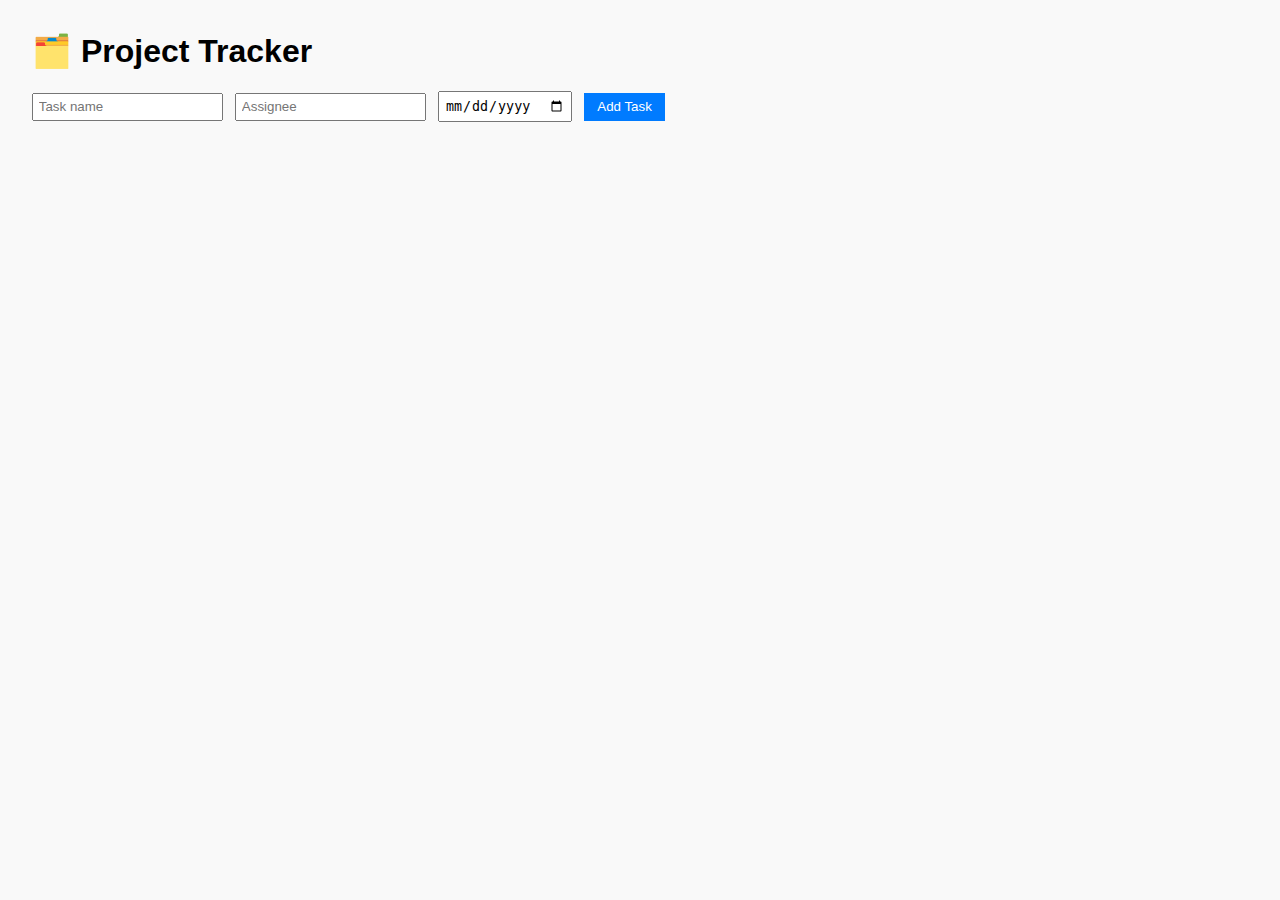
<file: docs/index.html>
<!DOCTYPE html>
<html lang="en">
<head>
  <meta charset="UTF-8">
  <title>Simple Project Tracker</title>
  <link rel="stylesheet" href="style.css">
</head>
<body>
  <h1>🗂️ Project Tracker</h1>

  <form id="taskForm">
    <input type="text" id="taskName" placeholder="Task name" required />
    <input type="text" id="assignee" placeholder="Assignee" required />
    <input type="date" id="dueDate" required />
    <button type="submit">Add Task</button>
  </form>

  <ul id="taskList"></ul>

  <script src="script.js"></script>
</body>
</html>
</file>
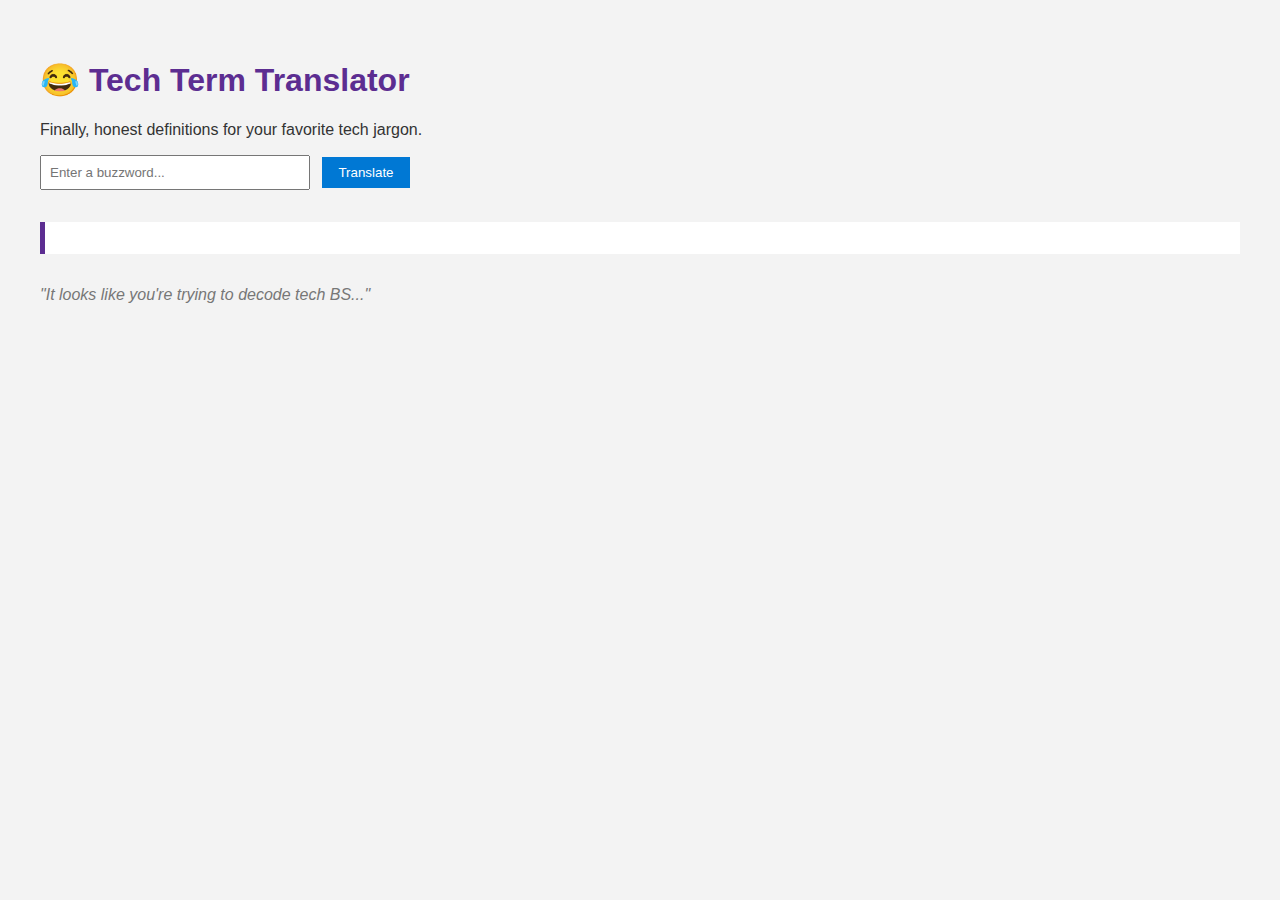
<file: tech-term-translator/index.html>
<!DOCTYPE html>
<html lang="en">
<head>
  <meta charset="UTF-8" />
  <title>😂 Tech Term Translator</title>
  <link rel="stylesheet" href="style.css" />
</head>
<body>
  <h1>😂 Tech Term Translator</h1>
  <p>Finally, honest definitions for your favorite tech jargon.</p>

  <input type="text" id="termInput" placeholder="Enter a buzzword..." />
  <button id="translateBtn">Translate</button>

  <div id="resultBox"></div>

  <div id="clippyBox">
    <p id="clippyQuote">"It looks like you're trying to decode tech BS..."</p>
  </div>

  <script src="script.js"></script>
</body>
</html>
</file>
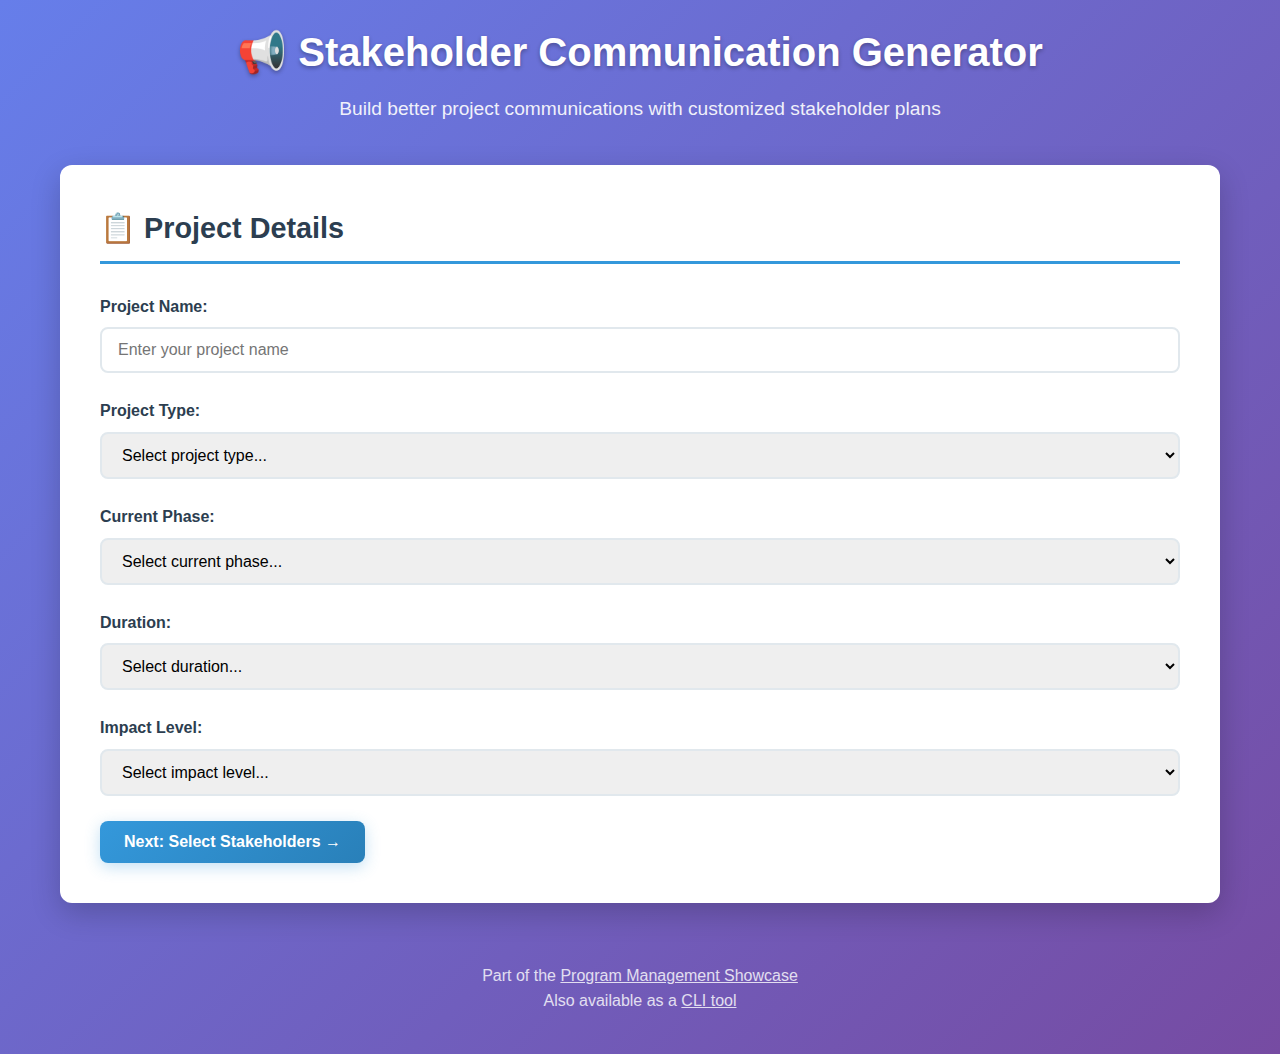
<file: docs/Stakeholder Communication Generator/index.html>
<!DOCTYPE html>
<html lang="en">
<head>
    <meta charset="UTF-8">
    <meta name="viewport" content="width=device-width, initial-scale=1.0">
    <title>📢 Stakeholder Communication Generator</title>
    <link rel="stylesheet" href="style.css">
</head>
<body>
    <div class="container">
        <header>
            <h1>📢 Stakeholder Communication Generator</h1>
            <p class="subtitle">Build better project communications with customized stakeholder plans</p>
        </header>

        <div class="form-container" id="formContainer">
            <div class="step" id="step1">
                <h2>📋 Project Details</h2>
                
                <div class="form-group">
                    <label for="projectName">Project Name:</label>
                    <input type="text" id="projectName" placeholder="Enter your project name">
                </div>

                <div class="form-group">
                    <label for="projectType">Project Type:</label>
                    <select id="projectType">
                        <option value="">Select project type...</option>
                        <option value="Product Launch">Product Launch</option>
                        <option value="System Migration">System Migration</option>
                        <option value="Process Change">Process Change</option>
                        <option value="Organizational Restructure">Organizational Restructure</option>
                        <option value="Technology Implementation">Technology Implementation</option>
                        <option value="Policy Update">Policy Update</option>
                        <option value="Other">Other</option>
                    </select>
                </div>

                <div class="form-group">
                    <label for="projectPhase">Current Phase:</label>
                    <select id="projectPhase">
                        <option value="">Select current phase...</option>
                        <option value="Planning/Initiation">Planning/Initiation</option>
                        <option value="Design/Development">Design/Development</option>
                        <option value="Testing/Validation">Testing/Validation</option>
                        <option value="Implementation/Go-live">Implementation/Go-live</option>
                        <option value="Post-launch/Stabilization">Post-launch/Stabilization</option>
                    </select>
                </div>

                <div class="form-group">
                    <label for="projectDuration">Duration:</label>
                    <select id="projectDuration">
                        <option value="">Select duration...</option>
                        <option value="Less than 1 month">Less than 1 month</option>
                        <option value="1-3 months">1-3 months</option>
                        <option value="3-6 months">3-6 months</option>
                        <option value="6-12 months">6-12 months</option>
                        <option value="More than 1 year">More than 1 year</option>
                    </select>
                </div>

                <div class="form-group">
                    <label for="impactLevel">Impact Level:</label>
                    <select id="impactLevel">
                        <option value="">Select impact level...</option>
                        <option value="Low (minimal disruption)">Low (minimal disruption)</option>
                        <option value="Medium (some workflow changes)">Medium (some workflow changes)</option>
                        <option value="High (significant changes required)">High (significant changes required)</option>
                    </select>
                </div>

                <button type="button" class="btn-primary" onclick="goToStep2()">Next: Select Stakeholders →</button>
            </div>

            <div class="step hidden" id="step2">
                <h2>👥 Stakeholder Selection</h2>
                <p>Select all stakeholder groups involved in your project:</p>
                
                <div class="checkbox-grid">
                    <label class="checkbox-item">
                        <input type="checkbox" value="Executive Leadership/C-Suite">
                        <span>Executive Leadership/C-Suite</span>
                    </label>
                    <label class="checkbox-item">
                        <input type="checkbox" value="Department Heads/Directors">
                        <span>Department Heads/Directors</span>
                    </label>
                    <label class="checkbox-item">
                        <input type="checkbox" value="Project Team Members">
                        <span>Project Team Members</span>
                    </label>
                    <label class="checkbox-item">
                        <input type="checkbox" value="End Users/Employees">
                        <span>End Users/Employees</span>
                    </label>
                    <label class="checkbox-item">
                        <input type="checkbox" value="IT/Technical Teams">
                        <span>IT/Technical Teams</span>
                    </label>
                    <label class="checkbox-item">
                        <input type="checkbox" value="Legal/Compliance">
                        <span>Legal/Compliance</span>
                    </label>
                    <label class="checkbox-item">
                        <input type="checkbox" value="HR/People Operations">
                        <span>HR/People Operations</span>
                    </label>
                    <label class="checkbox-item">
                        <input type="checkbox" value="External Vendors/Partners">
                        <span>External Vendors/Partners</span>
                    </label>
                    <label class="checkbox-item">
                        <input type="checkbox" value="Customer Support">
                        <span>Customer Support</span>
                    </label>
                    <label class="checkbox-item">
                        <input type="checkbox" value="Marketing/Communications">
                        <span>Marketing/Communications</span>
                    </label>
                </div>

                <div class="form-group">
                    <label for="commFrequency">Communication Frequency:</label>
                    <select id="commFrequency">
                        <option value="">Select frequency...</option>
                        <option value="Daily (high-frequency updates)">Daily (high-frequency updates)</option>
                        <option value="Weekly (regular check-ins)">Weekly (regular check-ins)</option>
                        <option value="Bi-weekly (moderate updates)">Bi-weekly (moderate updates)</option>
                        <option value="Monthly (milestone-based)">Monthly (milestone-based)</option>
                        <option value="As-needed (event-driven)">As-needed (event-driven)</option>
                    </select>
                </div>

                <div class="button-group">
                    <button type="button" class="btn-secondary" onclick="goToStep1()">← Back</button>
                    <button type="button" class="btn-primary" onclick="generatePlan()">Generate Plan ✨</button>
                </div>
            </div>
        </div>

        <div class="results-container hidden" id="resultsContainer">
            <div class="results-header">
                <h2>📊 Your Communication Plan</h2>
                <div class="button-group">
                    <button type="button" class="btn-secondary" onclick="startOver()">← Start Over</button>
                    <button type="button" class="btn-primary" onclick="downloadPlan()">💾 Download Plan</button>
                </div>
            </div>

            <div class="results-content" id="resultsContent">
                <!-- Generated content will appear here -->
            </div>
        </div>

        <footer>
            <p>Part of the <a href="../program-management-showcase">Program Management Showcase</a></p>
            <p>Also available as a <a href="https://github.com/yourusername/stakeholder-communication-generator">CLI tool</a></p>
        </footer>
    </div>

    <script src="script.js"></script>
</body>
</html>
</file>
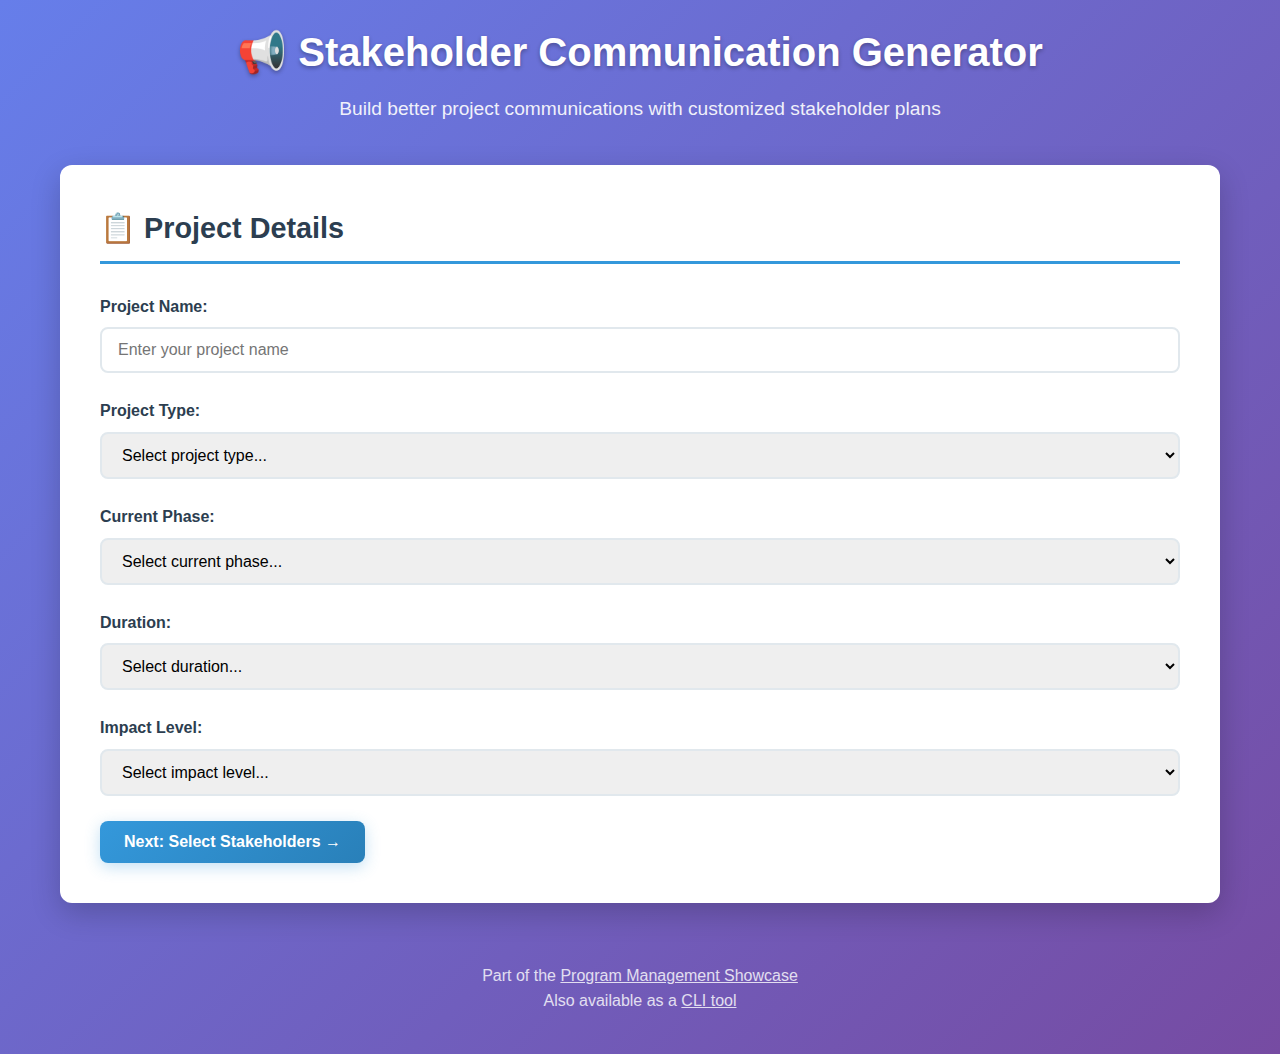
<file: docs/stakeholder-communication-generator/index.html>
<!DOCTYPE html>
<html lang="en">
<head>
    <meta charset="UTF-8">
    <meta name="viewport" content="width=device-width, initial-scale=1.0">
    <title>📢 Stakeholder Communication Generator</title>
    <link rel="stylesheet" href="style.css">
</head>
<body>
    <div class="container">
        <header>
            <h1>📢 Stakeholder Communication Generator</h1>
            <p class="subtitle">Build better project communications with customized stakeholder plans</p>
        </header>

        <div class="form-container" id="formContainer">
            <div class="step" id="step1">
                <h2>📋 Project Details</h2>
                
                <div class="form-group">
                    <label for="projectName">Project Name:</label>
                    <input type="text" id="projectName" placeholder="Enter your project name">
                </div>

                <div class="form-group">
                    <label for="projectType">Project Type:</label>
                    <select id="projectType">
                        <option value="">Select project type...</option>
                        <option value="Product Launch">Product Launch</option>
                        <option value="System Migration">System Migration</option>
                        <option value="Process Change">Process Change</option>
                        <option value="Organizational Restructure">Organizational Restructure</option>
                        <option value="Technology Implementation">Technology Implementation</option>
                        <option value="Policy Update">Policy Update</option>
                        <option value="Other">Other</option>
                    </select>
                </div>

                <div class="form-group">
                    <label for="projectPhase">Current Phase:</label>
                    <select id="projectPhase">
                        <option value="">Select current phase...</option>
                        <option value="Planning/Initiation">Planning/Initiation</option>
                        <option value="Design/Development">Design/Development</option>
                        <option value="Testing/Validation">Testing/Validation</option>
                        <option value="Implementation/Go-live">Implementation/Go-live</option>
                        <option value="Post-launch/Stabilization">Post-launch/Stabilization</option>
                    </select>
                </div>

                <div class="form-group">
                    <label for="projectDuration">Duration:</label>
                    <select id="projectDuration">
                        <option value="">Select duration...</option>
                        <option value="Less than 1 month">Less than 1 month</option>
                        <option value="1-3 months">1-3 months</option>
                        <option value="3-6 months">3-6 months</option>
                        <option value="6-12 months">6-12 months</option>
                        <option value="More than 1 year">More than 1 year</option>
                    </select>
                </div>

                <div class="form-group">
                    <label for="impactLevel">Impact Level:</label>
                    <select id="impactLevel">
                        <option value="">Select impact level...</option>
                        <option value="Low (minimal disruption)">Low (minimal disruption)</option>
                        <option value="Medium (some workflow changes)">Medium (some workflow changes)</option>
                        <option value="High (significant changes required)">High (significant changes required)</option>
                    </select>
                </div>

                <button type="button" class="btn-primary" onclick="goToStep2()">Next: Select Stakeholders →</button>
            </div>

            <div class="step hidden" id="step2">
                <h2>👥 Stakeholder Selection</h2>
                <p>Select all stakeholder groups involved in your project:</p>
                
                <div class="checkbox-grid">
                    <label class="checkbox-item">
                        <input type="checkbox" value="Executive Leadership/C-Suite">
                        <span>Executive Leadership/C-Suite</span>
                    </label>
                    <label class="checkbox-item">
                        <input type="checkbox" value="Department Heads/Directors">
                        <span>Department Heads/Directors</span>
                    </label>
                    <label class="checkbox-item">
                        <input type="checkbox" value="Project Team Members">
                        <span>Project Team Members</span>
                    </label>
                    <label class="checkbox-item">
                        <input type="checkbox" value="End Users/Employees">
                        <span>End Users/Employees</span>
                    </label>
                    <label class="checkbox-item">
                        <input type="checkbox" value="IT/Technical Teams">
                        <span>IT/Technical Teams</span>
                    </label>
                    <label class="checkbox-item">
                        <input type="checkbox" value="Legal/Compliance">
                        <span>Legal/Compliance</span>
                    </label>
                    <label class="checkbox-item">
                        <input type="checkbox" value="HR/People Operations">
                        <span>HR/People Operations</span>
                    </label>
                    <label class="checkbox-item">
                        <input type="checkbox" value="External Vendors/Partners">
                        <span>External Vendors/Partners</span>
                    </label>
                    <label class="checkbox-item">
                        <input type="checkbox" value="Customer Support">
                        <span>Customer Support</span>
                    </label>
                    <label class="checkbox-item">
                        <input type="checkbox" value="Marketing/Communications">
                        <span>Marketing/Communications</span>
                    </label>
                </div>

                <div class="form-group">
                    <label for="commFrequency">Communication Frequency:</label>
                    <select id="commFrequency">
                        <option value="">Select frequency...</option>
                        <option value="Daily (high-frequency updates)">Daily (high-frequency updates)</option>
                        <option value="Weekly (regular check-ins)">Weekly (regular check-ins)</option>
                        <option value="Bi-weekly (moderate updates)">Bi-weekly (moderate updates)</option>
                        <option value="Monthly (milestone-based)">Monthly (milestone-based)</option>
                        <option value="As-needed (event-driven)">As-needed (event-driven)</option>
                    </select>
                </div>

                <div class="button-group">
                    <button type="button" class="btn-secondary" onclick="goToStep1()">← Back</button>
                    <button type="button" class="btn-primary" onclick="generatePlan()">Generate Plan ✨</button>
                </div>
            </div>
        </div>

        <div class="results-container hidden" id="resultsContainer">
            <div class="results-header">
                <h2>📊 Your Communication Plan</h2>
                <div class="button-group">
                    <button type="button" class="btn-secondary" onclick="startOver()">← Start Over</button>
                    <button type="button" class="btn-primary" onclick="downloadPlan()">💾 Download Plan</button>
                </div>
            </div>

            <div class="results-content" id="resultsContent">
                <!-- Generated content will appear here -->
            </div>
        </div>

        <footer>
            <p>Part of the <a href="https://github.com/mc1r-variant/program-management-showcase/tree/main">Program Management Showcase</a></p>
            <p>Also available as a <a href="https://github.com/mc1r-variant/stakeholder-communication-generator">CLI tool</a></p>
        </footer>
    </div>

    <script src="script.js"></script>
</body>
</html>
</file>
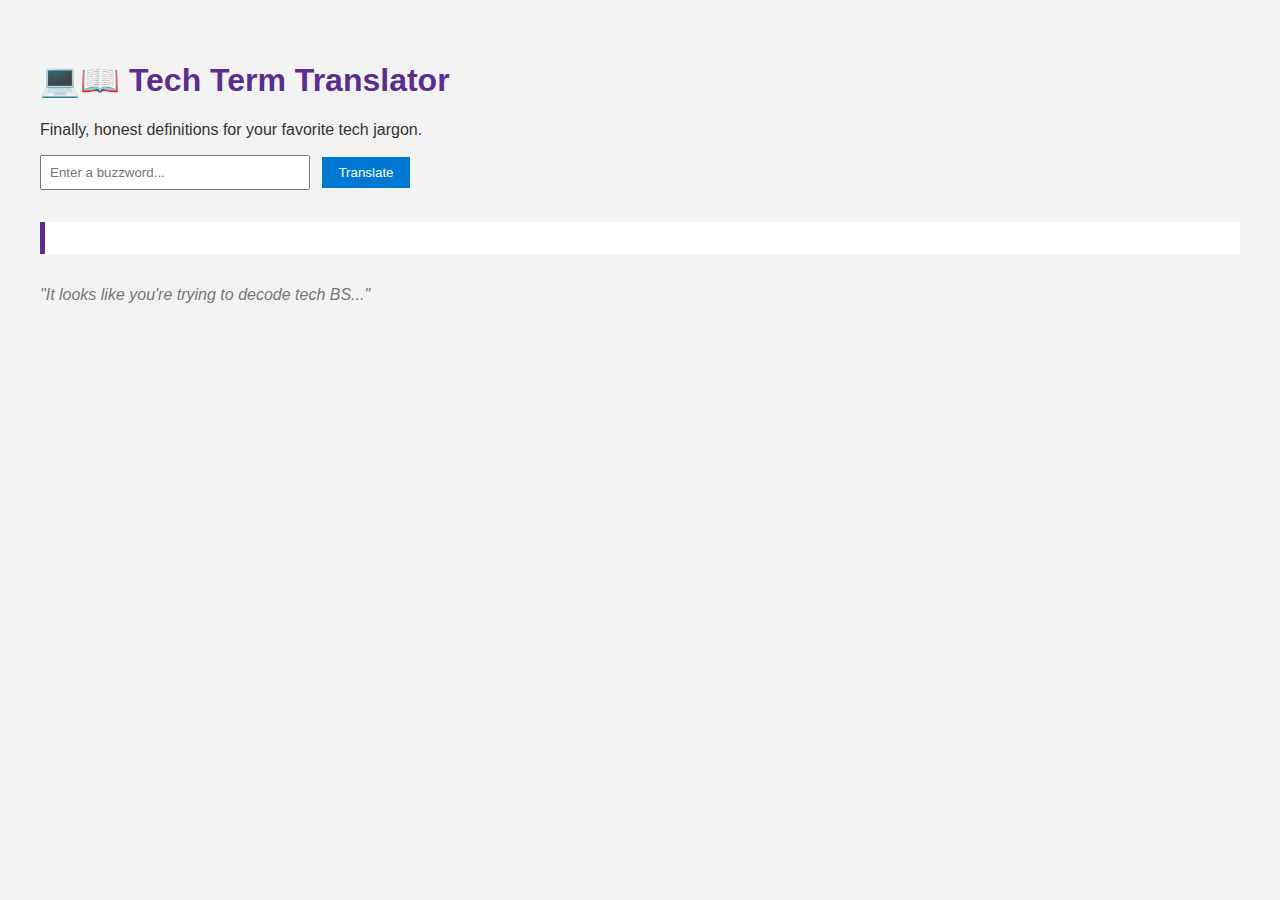
<file: docs/tech-term-translator/index.html>
<!DOCTYPE html>
<html lang="en">
<head>
  <meta charset="UTF-8" />
  <title>💻📖 Tech Term Translator</title>
  <link rel="stylesheet" href="style.css" />
</head>
<body>
  <h1>💻📖 Tech Term Translator</h1>
  <p>Finally, honest definitions for your favorite tech jargon.</p>

  <input type="text" id="termInput" placeholder="Enter a buzzword..." />
  <button id="translateBtn">Translate</button>

  <div id="resultBox"></div>

  <div id="clippyBox">
    <p id="clippyQuote">"It looks like you're trying to decode tech BS..."</p>
  </div>

  <script src="script.js"></script>
</body>
</html>
</file>
<file: docs/style.css>
body {
  font-family: Arial, sans-serif;
  margin: 2rem;
  background: #f9f9f9;
}

form {
  margin-bottom: 1rem;
}

input {
  margin-right: 0.5rem;
  padding: 0.3rem;
}

button {
  padding: 0.4rem 0.8rem;
  background-color: #007bff;
  color: white;
  border: none;
  cursor: pointer;
}

ul {
  list-style: none;
  padding: 0;
}

li {
  margin: 0.5rem 0;
  padding: 0.5rem;
  background: #fff;
  border: 1px solid #ccc;
}
</file>
<file: tech-term-translator/style.css>
body {
  font-family: Arial, sans-serif;
  padding: 2rem;
  background: #f3f3f3;
  color: #333;
}

h1 {
  color: #5c2d91;
}

#termInput {
  padding: 0.5rem;
  width: 250px;
}

button {
  padding: 0.5rem 1rem;
  margin-left: 0.5rem;
  background-color: #0078d4;
  color: white;
  border: none;
  cursor: pointer;
}

#resultBox {
  margin-top: 2rem;
  padding: 1rem;
  background: #fff;
  border-left: 5px solid #5c2d91;
  font-size: 1.2rem;
}

#clippyBox {
  margin-top: 2rem;
  font-style: italic;
  color: #777;
}
</file>
<file: docs/Stakeholder Communication Generator/style.css>
* {
    box-sizing: border-box;
    margin: 0;
    padding: 0;
}

body {
    font-family: -apple-system, BlinkMacSystemFont, 'Segoe UI', Roboto, Oxygen, Ubuntu, Cantarell, sans-serif;
    line-height: 1.6;
    color: #333;
    background: linear-gradient(135deg, #667eea 0%, #764ba2 100%);
    min-height: 100vh;
}

.container {
    max-width: 1200px;
    margin: 0 auto;
    padding: 20px;
}

header {
    text-align: center;
    margin-bottom: 40px;
    color: white;
}

header h1 {
    font-size: 2.5rem;
    margin-bottom: 10px;
    text-shadow: 0 2px 4px rgba(0,0,0,0.3);
}

.subtitle {
    font-size: 1.2rem;
    opacity: 0.9;
    margin-bottom: 0;
}

.form-container, .results-container {
    background: white;
    border-radius: 12px;
    box-shadow: 0 10px 30px rgba(0,0,0,0.2);
    overflow: hidden;
}

.step {
    padding: 40px;
}

.step h2 {
    color: #2c3e50;
    margin-bottom: 30px;
    font-size: 1.8rem;
    border-bottom: 3px solid #3498db;
    padding-bottom: 10px;
}

.form-group {
    margin-bottom: 25px;
}

.form-group label {
    display: block;
    margin-bottom: 8px;
    font-weight: 600;
    color: #2c3e50;
}

.form-group input,
.form-group select {
    width: 100%;
    padding: 12px 16px;
    border: 2px solid #e1e8ed;
    border-radius: 8px;
    font-size: 16px;
    transition: border-color 0.3s ease;
}

.form-group input:focus,
.form-group select:focus {
    outline: none;
    border-color: #3498db;
    box-shadow: 0 0 0 3px rgba(52, 152, 219, 0.1);
}

.checkbox-grid {
    display: grid;
    grid-template-columns: repeat(auto-fit, minmax(280px, 1fr));
    gap: 15px;
    margin: 20px 0;
}

.checkbox-item {
    display: flex;
    align-items: center;
    padding: 12px 16px;
    border: 2px solid #e1e8ed;
    border-radius: 8px;
    cursor: pointer;
    transition: all 0.3s ease;
}

.checkbox-item:hover {
    border-color: #3498db;
    background-color: #f8f9fa;
}

.checkbox-item input[type="checkbox"] {
    width: auto;
    margin-right: 12px;
    transform: scale(1.2);
}

.checkbox-item input[type="checkbox"]:checked + span {
    color: #3498db;
    font-weight: 600;
}

.button-group {
    display: flex;
    gap: 15px;
    justify-content: flex-end;
    margin-top: 30px;
}

.btn-primary, .btn-secondary {
    padding: 12px 24px;
    border: none;
    border-radius: 8px;
    font-size: 16px;
    font-weight: 600;
    cursor: pointer;
    transition: all 0.3s ease;
    text-decoration: none;
    display: inline-block;
}

.btn-primary {
    background: linear-gradient(135deg, #3498db, #2980b9);
    color: white;
    box-shadow: 0 4px 15px rgba(52, 152, 219, 0.3);
}

.btn-primary:hover {
    transform: translateY(-2px);
    box-shadow: 0 6px 20px rgba(52, 152, 219, 0.4);
}

.btn-secondary {
    background: #95a5a6;
    color: white;
}

.btn-secondary:hover {
    background: #7f8c8d;
    transform: translateY(-1px);
}

.hidden {
    display: none;
}

/* Results Styles */
.results-container {
    background: white;
    border-radius: 12px;
    box-shadow: 0 10px 30px rgba(0,0,0,0.2);
}

.results-header {
    background: linear-gradient(135deg, #2c3e50, #34495e);
    color: white;
    padding: 30px 40px;
    display: flex;
    justify-content: space-between;
    align-items: center;
    flex-wrap: wrap;
    gap: 20px;
}

.results-header h2 {
    margin: 0;
    font-size: 1.8rem;
}

.results-content {
    padding: 40px;
}

.result-section {
    margin-bottom: 40px;
    padding-bottom: 30px;
    border-bottom: 1px solid #ecf0f1;
}

.result-section:last-child {
    border-bottom: none;
    margin-bottom: 0;
}

.result-section h3 {
    color: #2c3e50;
    margin-bottom: 20px;
    font-size: 1.4rem;
    display: flex;
    align-items: center;
    gap: 10px;
}

.project-overview {
    display: grid;
    grid-template-columns: repeat(auto-fit, minmax(250px, 1fr));
    gap: 15px;
}

.overview-item {
    padding: 15px;
    background: #f8f9fa;
    border-radius: 8px;
    border-left: 4px solid #3498db;
}

.table-container {
    overflow-x: auto;
}

.stakeholder-table {
    width: 100%;
    border-collapse: collapse;
    margin: 20px 0;
    background: white;
    box-shadow: 0 2px 8px rgba(0,0,0,0.1);
    border-radius: 8px;
    overflow: hidden;
}

.stakeholder-table th,
.stakeholder-table td {
    padding: 15px;
    text-align: left;
    border-bottom: 1px solid #e1e8ed;
}

.stakeholder-table th {
    background: #f8f9fa;
    font-weight: 600;
    color: #2c3e50;
}

.stakeholder-table tbody tr:hover {
    background: #f8f9fa;
}

.engagement-high {
    background: #e74c3c;
    color: white;
    padding: 4px 8px;
    border-radius: 4px;
    font-size: 0.9rem;
    font-weight: 600;
}

.engagement-medium {
    background: #f39c12;
    color: white;
    padding: 4px 8px;
    border-radius: 4px;
    font-size: 0.9rem;
    font-weight: 600;
}

.engagement-low {
    background: #27ae60;
    color: white;
    padding: 4px 8px;
    border-radius: 4px;
    font-size: 0.9rem;
    font-weight: 600;
}

.template-section {
    margin-bottom: 30px;
}

.template-section h4 {
    color: #34495e;
    margin-bottom: 15px;
    font-size: 1.1rem;
}

.template-box {
    border: 1px solid #e1e8ed;
    border-radius: 8px;
    overflow: hidden;
    background: white;
    box-shadow: 0 2px 4px rgba(0,0,0,0.1);
}

.template-header {
    background: #34495e;
    color: white;
    padding: 12px 16px;
    font-weight: 600;
    font-size: 0.9rem;
}

.template-content {
    padding: 20px;
    background: #f8f9fa;
    margin: 0;
    white-space: pre-wrap;
    font-family: 'Monaco', 'Menlo', 'Ubuntu Mono', monospace;
    font-size: 0.9rem;
    line-height: 1.5;
    color: #2c3e50;
    border: none;
    overflow-x: auto;
}

.escalation-levels {
    display: flex;
    flex-direction: column;
    gap: 20px;
}

.escalation-level {
    border: 1px solid #e1e8ed;
    border-radius: 8px;
    overflow: hidden;
    box-shadow: 0 2px 4px rgba(0,0,0,0.1);
}

.escalation-level h4 {
    background: linear-gradient(135deg, #e74c3c, #c0392b);
    color: white;
    padding: 15px 20px;
    margin: 0;
    display: flex;
    justify-content: space-between;
    align-items: center;
    font-size: 1rem;
}

.timeframe {
    font-size: 0.9rem;
    opacity: 0.9;
    font-weight: normal;
}

.escalation-details {
    padding: 20px;
    background: white;
}

.escalation-details div {
    margin-bottom: 10px;
}

.escalation-details div:last-child {
    margin-bottom: 0;
}

.metrics-container {
    display: grid;
    grid-template-columns: repeat(auto-fit, minmax(300px, 1fr));
    gap: 30px;
}

.metrics-column h4 {
    color: #34495e;
    margin-bottom: 15px;
    font-size: 1.1rem;
    border-bottom: 2px solid #3498db;
    padding-bottom: 8px;
}

.metrics-column ul {
    list-style: none;
    padding: 0;
}

.metrics-column li {
    padding: 10px 0;
    border-bottom: 1px solid #ecf0f1;
    position: relative;
    padding-left: 25px;
}

.metrics-column li:before {
    content: '✓';
    color: #27ae60;
    font-weight: bold;
    position: absolute;
    left: 0;
    top: 10px;
}

.metrics-column li:last-child {
    border-bottom: none;
}

footer {
    text-align: center;
    margin-top: 40px;
    padding: 20px;
    color: white;
    opacity: 0.8;
}

footer a {
    color: white;
    text-decoration: underline;
}

footer a:hover {
    opacity: 1;
}

/* Responsive Design */
@media (max-width: 768px) {
    .container {
        padding: 15px;
    }
    
    header h1 {
        font-size: 2rem;
    }
    
    .subtitle {
        font-size: 1rem;
    }
    
    .step {
        padding: 30px 20px;
    }
    
    .results-header {
        flex-direction: column;
        text-align: center;
    }
    
    .results-content {
        padding: 30px 20px;
    }
    
    .button-group {
        flex-direction: column;
    }
    
    .btn-primary, .btn-secondary {
        width: 100%;
    }
    
    .checkbox-grid {
        grid-template-columns: 1fr;
    }
    
    .project-overview {
        grid-template-columns: 1fr;
    }
    
    .metrics-container {
        grid-template-columns: 1fr;
    }
}

/* Loading animation */
@keyframes fadeIn {
    from {
        opacity: 0;
        transform: translateY(20px);
    }
    to {
        opacity: 1;
        transform: translateY(0);
    }
}

.results-container {
    animation: fadeIn 0.5s ease-in-out;
}

.result-section {
    animation: fadeIn 0.6s ease-in-out;
}
</file>
<file: docs/stakeholder-communication-generator/style.css>
* {
    box-sizing: border-box;
    margin: 0;
    padding: 0;
}

body {
    font-family: -apple-system, BlinkMacSystemFont, 'Segoe UI', Roboto, Oxygen, Ubuntu, Cantarell, sans-serif;
    line-height: 1.6;
    color: #333;
    background: linear-gradient(135deg, #667eea 0%, #764ba2 100%);
    min-height: 100vh;
}

.container {
    max-width: 1200px;
    margin: 0 auto;
    padding: 20px;
}

header {
    text-align: center;
    margin-bottom: 40px;
    color: white;
}

header h1 {
    font-size: 2.5rem;
    margin-bottom: 10px;
    text-shadow: 0 2px 4px rgba(0,0,0,0.3);
}

.subtitle {
    font-size: 1.2rem;
    opacity: 0.9;
    margin-bottom: 0;
}

.form-container, .results-container {
    background: white;
    border-radius: 12px;
    box-shadow: 0 10px 30px rgba(0,0,0,0.2);
    overflow: hidden;
}

.step {
    padding: 40px;
}

.step h2 {
    color: #2c3e50;
    margin-bottom: 30px;
    font-size: 1.8rem;
    border-bottom: 3px solid #3498db;
    padding-bottom: 10px;
}

.form-group {
    margin-bottom: 25px;
}

.form-group label {
    display: block;
    margin-bottom: 8px;
    font-weight: 600;
    color: #2c3e50;
}

.form-group input,
.form-group select {
    width: 100%;
    padding: 12px 16px;
    border: 2px solid #e1e8ed;
    border-radius: 8px;
    font-size: 16px;
    transition: border-color 0.3s ease;
}

.form-group input:focus,
.form-group select:focus {
    outline: none;
    border-color: #3498db;
    box-shadow: 0 0 0 3px rgba(52, 152, 219, 0.1);
}

.checkbox-grid {
    display: grid;
    grid-template-columns: repeat(auto-fit, minmax(280px, 1fr));
    gap: 15px;
    margin: 20px 0;
}

.checkbox-item {
    display: flex;
    align-items: center;
    padding: 12px 16px;
    border: 2px solid #e1e8ed;
    border-radius: 8px;
    cursor: pointer;
    transition: all 0.3s ease;
}

.checkbox-item:hover {
    border-color: #3498db;
    background-color: #f8f9fa;
}

.checkbox-item input[type="checkbox"] {
    width: auto;
    margin-right: 12px;
    transform: scale(1.2);
}

.checkbox-item input[type="checkbox"]:checked + span {
    color: #3498db;
    font-weight: 600;
}

.button-group {
    display: flex;
    gap: 15px;
    justify-content: flex-end;
    margin-top: 30px;
}

.btn-primary, .btn-secondary {
    padding: 12px 24px;
    border: none;
    border-radius: 8px;
    font-size: 16px;
    font-weight: 600;
    cursor: pointer;
    transition: all 0.3s ease;
    text-decoration: none;
    display: inline-block;
}

.btn-primary {
    background: linear-gradient(135deg, #3498db, #2980b9);
    color: white;
    box-shadow: 0 4px 15px rgba(52, 152, 219, 0.3);
}

.btn-primary:hover {
    transform: translateY(-2px);
    box-shadow: 0 6px 20px rgba(52, 152, 219, 0.4);
}

.btn-secondary {
    background: #95a5a6;
    color: white;
}

.btn-secondary:hover {
    background: #7f8c8d;
    transform: translateY(-1px);
}

.hidden {
    display: none;
}

/* Results Styles */
.results-container {
    background: white;
    border-radius: 12px;
    box-shadow: 0 10px 30px rgba(0,0,0,0.2);
}

.results-header {
    background: linear-gradient(135deg, #2c3e50, #34495e);
    color: white;
    padding: 30px 40px;
    display: flex;
    justify-content: space-between;
    align-items: center;
    flex-wrap: wrap;
    gap: 20px;
}

.results-header h2 {
    margin: 0;
    font-size: 1.8rem;
}

.results-content {
    padding: 40px;
}

.result-section {
    margin-bottom: 40px;
    padding-bottom: 30px;
    border-bottom: 1px solid #ecf0f1;
}

.result-section:last-child {
    border-bottom: none;
    margin-bottom: 0;
}

.result-section h3 {
    color: #2c3e50;
    margin-bottom: 20px;
    font-size: 1.4rem;
    display: flex;
    align-items: center;
    gap: 10px;
}

.project-overview {
    display: grid;
    grid-template-columns: repeat(auto-fit, minmax(250px, 1fr));
    gap: 15px;
}

.overview-item {
    padding: 15px;
    background: #f8f9fa;
    border-radius: 8px;
    border-left: 4px solid #3498db;
}

.table-container {
    overflow-x: auto;
}

.stakeholder-table {
    width: 100%;
    border-collapse: collapse;
    margin: 20px 0;
    background: white;
    box-shadow: 0 2px 8px rgba(0,0,0,0.1);
    border-radius: 8px;
    overflow: hidden;
}

.stakeholder-table th,
.stakeholder-table td {
    padding: 15px;
    text-align: left;
    border-bottom: 1px solid #e1e8ed;
}

.stakeholder-table th {
    background: #f8f9fa;
    font-weight: 600;
    color: #2c3e50;
}

.stakeholder-table tbody tr:hover {
    background: #f8f9fa;
}

.engagement-high {
    background: #e74c3c;
    color: white;
    padding: 4px 8px;
    border-radius: 4px;
    font-size: 0.9rem;
    font-weight: 600;
}

.engagement-medium {
    background: #f39c12;
    color: white;
    padding: 4px 8px;
    border-radius: 4px;
    font-size: 0.9rem;
    font-weight: 600;
}

.engagement-low {
    background: #27ae60;
    color: white;
    padding: 4px 8px;
    border-radius: 4px;
    font-size: 0.9rem;
    font-weight: 600;
}

.template-section {
    margin-bottom: 30px;
}

.template-section h4 {
    color: #34495e;
    margin-bottom: 15px;
    font-size: 1.1rem;
}

.template-box {
    border: 1px solid #e1e8ed;
    border-radius: 8px;
    overflow: hidden;
    background: white;
    box-shadow: 0 2px 4px rgba(0,0,0,0.1);
}

.template-header {
    background: #34495e;
    color: white;
    padding: 12px 16px;
    font-weight: 600;
    font-size: 0.9rem;
}

.template-content {
    padding: 20px;
    background: #f8f9fa;
    margin: 0;
    white-space: pre-wrap;
    font-family: 'Monaco', 'Menlo', 'Ubuntu Mono', monospace;
    font-size: 0.9rem;
    line-height: 1.5;
    color: #2c3e50;
    border: none;
    overflow-x: auto;
}

.escalation-levels {
    display: flex;
    flex-direction: column;
    gap: 20px;
}

.escalation-level {
    border: 1px solid #e1e8ed;
    border-radius: 8px;
    overflow: hidden;
    box-shadow: 0 2px 4px rgba(0,0,0,0.1);
}

.escalation-level h4 {
    background: linear-gradient(135deg, #e74c3c, #c0392b);
    color: white;
    padding: 15px 20px;
    margin: 0;
    display: flex;
    justify-content: space-between;
    align-items: center;
    font-size: 1rem;
}

.timeframe {
    font-size: 0.9rem;
    opacity: 0.9;
    font-weight: normal;
}

.escalation-details {
    padding: 20px;
    background: white;
}

.escalation-details div {
    margin-bottom: 10px;
}

.escalation-details div:last-child {
    margin-bottom: 0;
}

.metrics-container {
    display: grid;
    grid-template-columns: repeat(auto-fit, minmax(300px, 1fr));
    gap: 30px;
}

.metrics-column h4 {
    color: #34495e;
    margin-bottom: 15px;
    font-size: 1.1rem;
    border-bottom: 2px solid #3498db;
    padding-bottom: 8px;
}

.metrics-column ul {
    list-style: none;
    padding: 0;
}

.metrics-column li {
    padding: 10px 0;
    border-bottom: 1px solid #ecf0f1;
    position: relative;
    padding-left: 25px;
}

.metrics-column li:before {
    content: '✓';
    color: #27ae60;
    font-weight: bold;
    position: absolute;
    left: 0;
    top: 10px;
}

.metrics-column li:last-child {
    border-bottom: none;
}

footer {
    text-align: center;
    margin-top: 40px;
    padding: 20px;
    color: white;
    opacity: 0.8;
}

footer a {
    color: white;
    text-decoration: underline;
}

footer a:hover {
    opacity: 1;
}

/* Responsive Design */
@media (max-width: 768px) {
    .container {
        padding: 15px;
    }
    
    header h1 {
        font-size: 2rem;
    }
    
    .subtitle {
        font-size: 1rem;
    }
    
    .step {
        padding: 30px 20px;
    }
    
    .results-header {
        flex-direction: column;
        text-align: center;
    }
    
    .results-content {
        padding: 30px 20px;
    }
    
    .button-group {
        flex-direction: column;
    }
    
    .btn-primary, .btn-secondary {
        width: 100%;
    }
    
    .checkbox-grid {
        grid-template-columns: 1fr;
    }
    
    .project-overview {
        grid-template-columns: 1fr;
    }
    
    .metrics-container {
        grid-template-columns: 1fr;
    }
}

/* Loading animation */
@keyframes fadeIn {
    from {
        opacity: 0;
        transform: translateY(20px);
    }
    to {
        opacity: 1;
        transform: translateY(0);
    }
}

.results-container {
    animation: fadeIn 0.5s ease-in-out;
}

.result-section {
    animation: fadeIn 0.6s ease-in-out;
}
</file>
<file: docs/tech-term-translator/style.css>
body {
  font-family: Arial, sans-serif;
  padding: 2rem;
  background: #f3f3f3;
  color: #333;
}

h1 {
  color: #5c2d91;
}

#termInput {
  padding: 0.5rem;
  width: 250px;
}

button {
  padding: 0.5rem 1rem;
  margin-left: 0.5rem;
  background-color: #0078d4;
  color: white;
  border: none;
  cursor: pointer;
}

#resultBox {
  margin-top: 2rem;
  padding: 1rem;
  background: #fff;
  border-left: 5px solid #5c2d91;
  font-size: 1.2rem;
}

#clippyBox {
  margin-top: 2rem;
  font-style: italic;
  color: #777;
}
</file>
